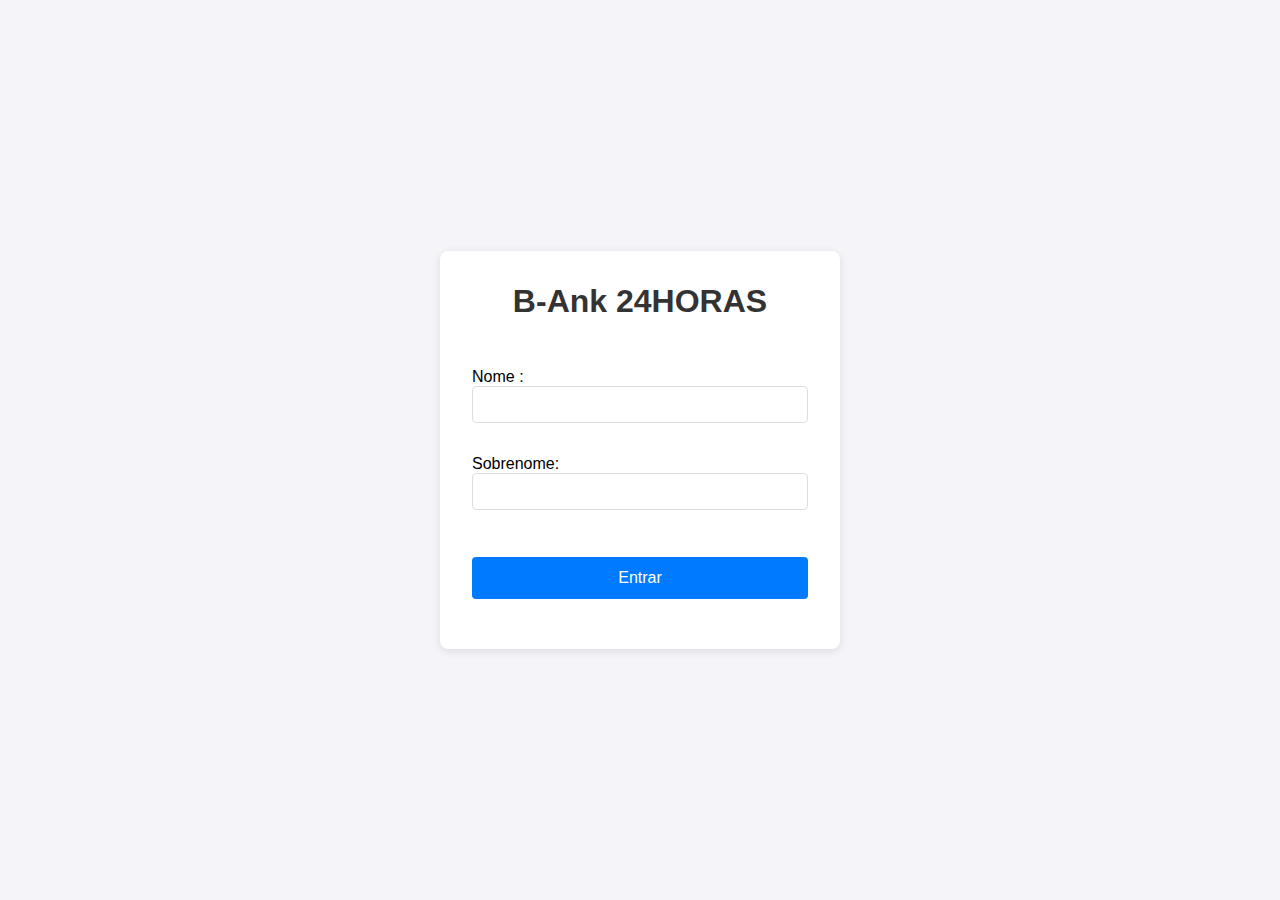
<file: Projeto-Banco24Horas/Ank_Bank/index.html>
<!DOCTYPE html>
<html lang="pt-br">
<head>
    <meta charset="UTF-8">
    <meta name="viewport" content="width=device-width, initial-scale=1.0">
    <title>ANK- BANK</title>
    <link rel="stylesheet" href="banco.css">
    
</head>

<body>
    <div class="corpo">
    <header> <h1>B-Ank 24HORAS</h1></header>

    <div class="form">
        Nome :  <input type="text" id="nome" name="nome" > <br><br>
        Sobrenome: <input type="text" id="sobrenome" name="sobrenome"><br><br>
 

     <input type="button" value="Entrar" id="botaoEntrar" > <br><br> </a>  

<script >

document.addEventListener('DOMContentLoaded', function() {
            let botaoEntrar = document.getElementById('botaoEntrar');

            botaoEntrar.addEventListener('click', function() {
                let nome = document.getElementById('nome').value;
                let sobrenome = document.getElementById('sobrenome').value;

                if (nome === '' || sobrenome === '') {
                    alert("ERRO: Insira suas credenciais.");
                   
                } else {
                    localStorage.setItem('nome', nome);
                    localStorage.setItem('sobrenome', sobrenome);
                     window.location.href = 'inicio.html';
                }
            });
        });
    </script>

    
</body>
</html>
</file>
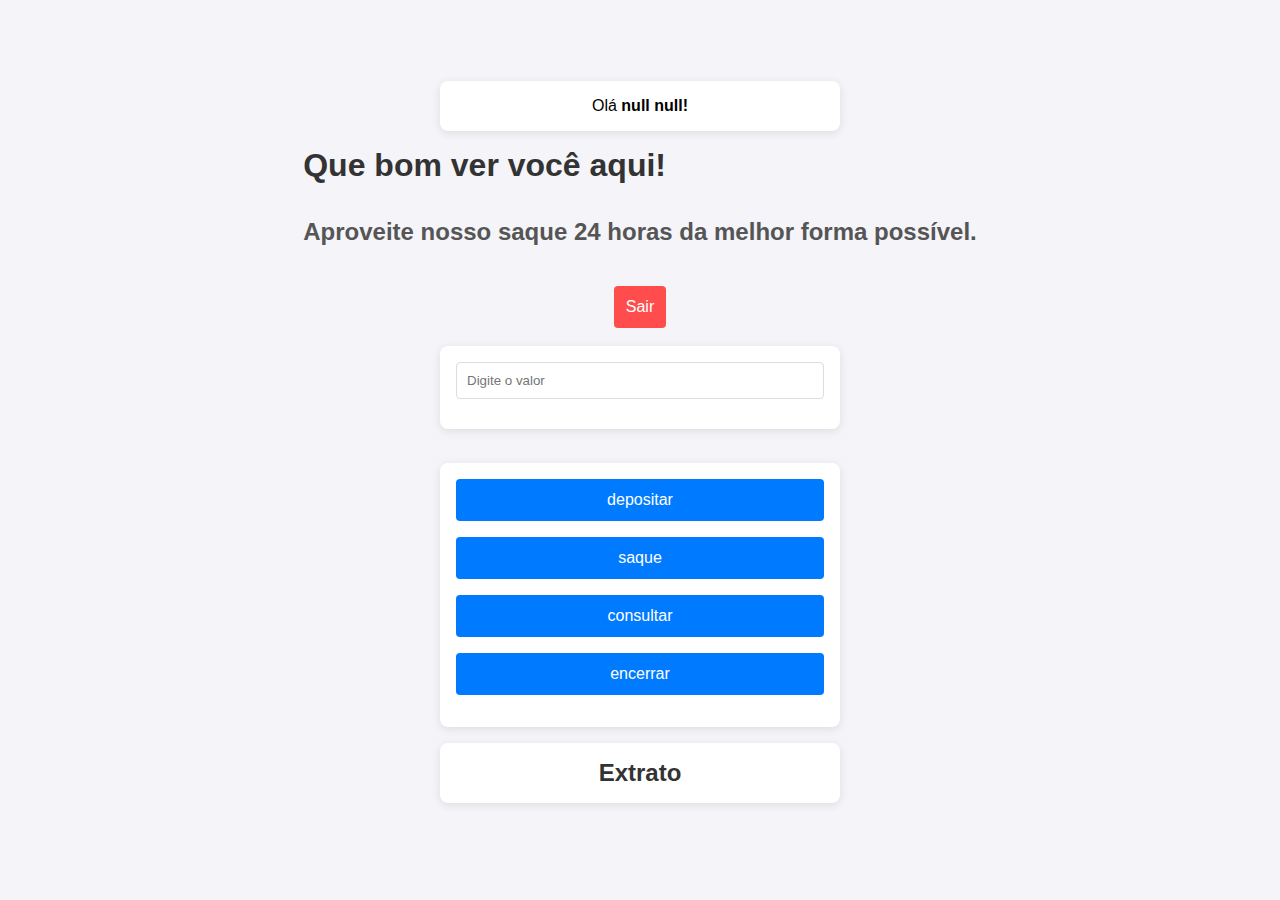
<file: Projeto-Banco24Horas/Ank_Bank/inicio.html>
<!DOCTYPE html>
<html lang="pt-br">
<head>
    <meta charset="UTF-8">
    <meta name="viewport" content="width=device-width, initial-scale=1.0">
    <title>ANK- BANK</title>
    <link rel="stylesheet" href="index.html">
    <link rel="stylesheet" href="banco.css">
    
</head>

<body>
    
    <div class="boasVindas" id="boasVindas"> 
         
         </div>
         <div class="boasVindas_p">

           <h1>Que bom ver você aqui! </h1> <br>
           <h2> Aproveite nosso saque 24 horas da melhor forma possível.</h2> 

         </div>


    

       <a href="index.html"> <input type="button" value="Sair" id="botaoSair" > <br><br></a>


    </div>
    <div class="valor">
        <input type="number" id="valor" name="valor" placeholder="Digite o valor"> 

    </div> <br>
        <div class="botao">
        <input type="button" value="depositar" id="depositar" > <br>
        <input type="button" value="saque" id="saque" > <br>
        <input type="button" value="consultar" id="consultar" > <br>
        <input type="button" value="encerrar" id="encerrar" > <br>

        
    </div>
    
    
    

   <div class="extrato">
        <h2> Extrato</h2>
    </div>


    <script src="script.js"></script>
    
    


</body>
</html>
</file>
<file: Projeto-Banco24Horas/Ank_Bank/banco.css>
* {
    box-sizing: border-box;
    margin: 0;
    padding: 0;
    font-family: Arial, sans-serif;
}

body {
    display: flex;
    justify-content: center;
    align-items: center;
    height: 100vh;
    background-color: #f4f4f9;
}

.corpo {
    width: 100%;
    max-width: 400px;
    background: #ffffff;
    padding: 2em;
    box-shadow: 0 2px 10px rgba(0, 0, 0, 0.1);
    border-radius: 8px;
    text-align: center;
}

header h1 {
    margin-bottom: 1.5em;
    color: #333333;
}

.form {
    text-align: left;
}

.form label {
    display: block;
    margin-bottom: 0.5em;
    color: #555555;
}

.form input[type="text"] {
    width: 100%;
    padding: 0.75em;
    margin-bottom: 1em;
    border: 1px solid #dddddd;
    border-radius: 4px;
}

#botaoEntrar {
    width: 100%;
    padding: 0.75em;
    background-color: #007bff;
    border: none;
    color: white;
    border-radius: 4px;
    cursor: pointer;
    font-size: 1em;
    margin-top: 1em;
}

#botaoEntrar:hover {
    background-color: #0056b3;
}
* {
    box-sizing: border-box;
    margin: 0;
    padding: 0;
    font-family: Arial, sans-serif;
}

body {
    display: flex;
    flex-direction: column;
    justify-content: center;
    align-items: center;
    height: 100vh;
    background-color: #f4f4f9;
}

.boasVindas, .valor, .botao, .extrato {
    width: 100%;
    max-width: 400px;
    background: #ffffff;
    padding: 1em;
    margin-bottom: 1em;
    box-shadow: 0 2px 10px rgba(0, 0, 0, 0.1);
    border-radius: 8px;
    text-align: center;
}

.boasVindas_p {
    margin-bottom: 1.5em;
}

.boasVindas_p h1 {
    color: #333333;
    margin-bottom: 0.5em;
}

.boasVindas_p h2 {
    color: #555555;
}

#botaoSair {
    width: 100%;
    padding: 0.75em;
    background-color: #ff4d4d;
    border: none;
    color: white;
    border-radius: 4px;
    cursor: pointer;
    font-size: 1em;
    margin-top: 1em;
}

#botaoSair:hover {
    background-color: #cc0000;
}

#valor {
    width: 100%;
    padding: 0.75em;
    border: 1px solid #dddddd;
    border-radius: 4px;
    margin-bottom: 1em;
}

.botao input[type="button"] {
    width: 100%;
    padding: 0.75em;
    background-color: #007bff;
    border: none;
    color: white;
    border-radius: 4px;
    cursor: pointer;
    font-size: 1em;
    margin-bottom: 1em;
}

.botao input[type="button"]:hover {
    background-color: #0056b3;
}

.extrato h2 {
    color: #333333;
}
</file>
